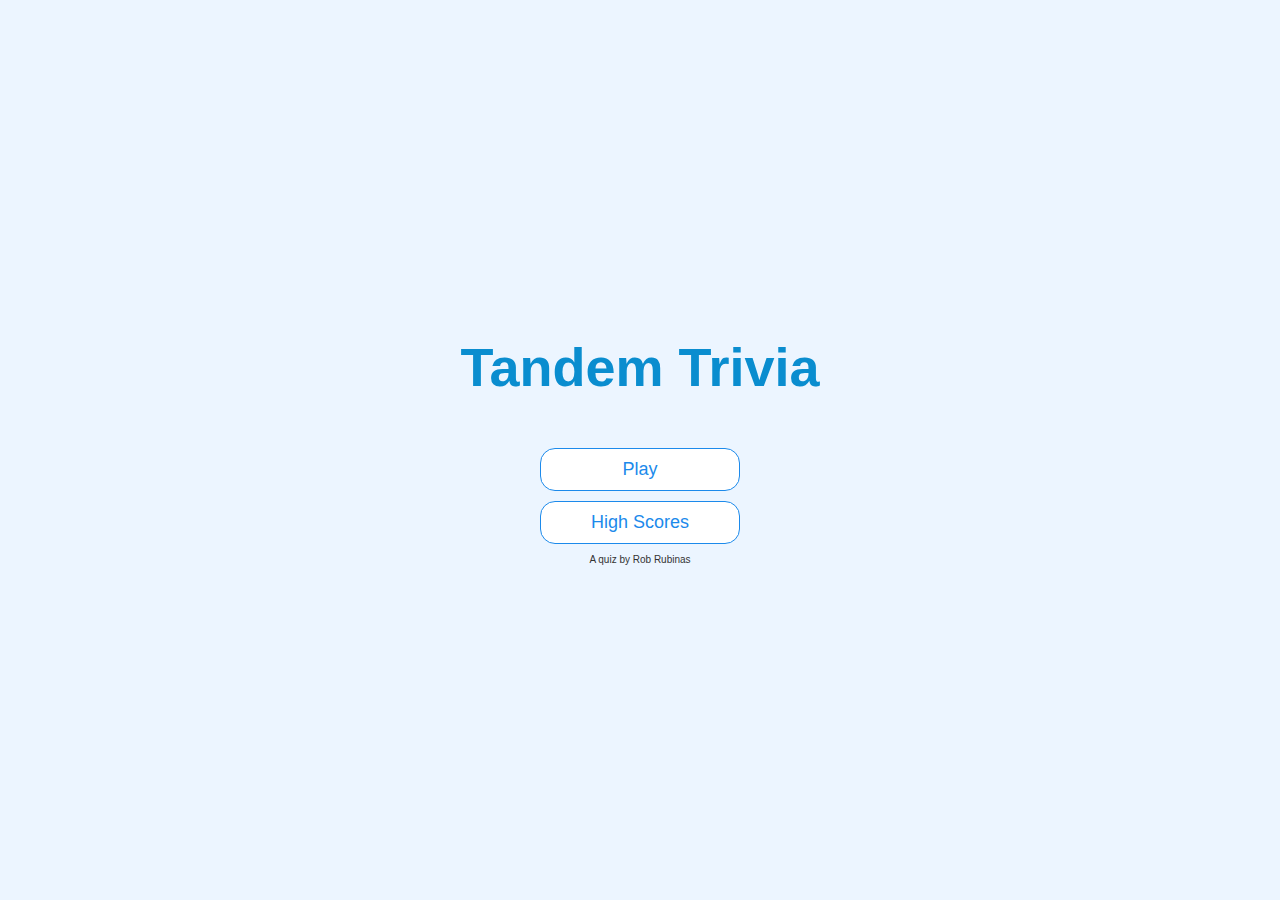
<file: index.html>
<!DOCTYPE html>
<html lang="en">
<head>
  <meta charset="UTF-8">
  <meta name="viewport" content="width=device-width, initial-scale=1.0">
  <meta http-equiv="X-UA-Compatible" content="ie=edge">
  <title>Tandem Trivia</title>
  <link rel="stylesheet" href="app.css">
  <link href="https://fonts.googleapis.com/css?family=Montserrat:400,600,700,800&display=swap" rel="stylesheet">
</head>
<body>
  <div class="container">
    <div id="home" class="flex-center flex-column">
      <h1>Tandem Trivia</h1>
      <a href="game.html" class="btn">Play</a>
      <a href="highscores.html" class="btn">High Scores</a>
      <p>A quiz by Rob Rubinas</p>
    </div>
  </div>
</body>
</html>
</file>
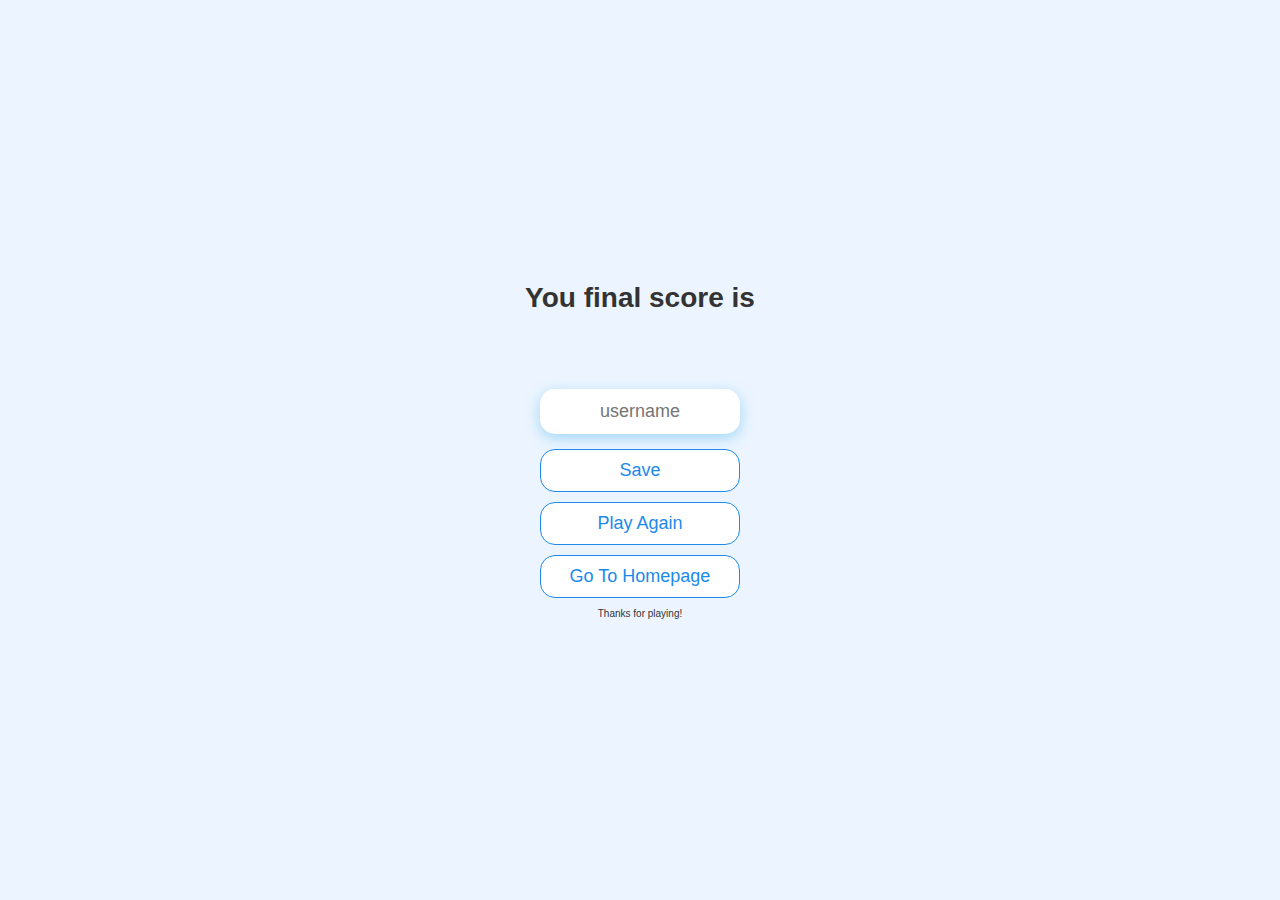
<file: end.html>
<!DOCTYPE html>
<html lang="en">
<head>
  <meta charset="UTF-8">
  <meta name="viewport" content="width=device-width, initial-scale=1.0">
  <meta http-equiv="X-UA-Compatible" content="ie=edge">
  <title>Tandem Trivia Results</title>
  <link rel="stylesheet" href="app.css">
</head>
<body>
  <div class="container">
    <div class="flex-center flex-column" id="end">
      <h3>You final score is</h3>
      <h1 id="final-score">Goodbye</h1>
      <form action="">
        <input type="text" name="username" id="username" placeholder="username">
        <button type="submit" class="btn" id="save-score-btn" onclick="saveHighScore(event)" disabled>Save</button>
      </form>
      <a href="game.html" class="btn">Play Again</a>
      <a href="index.html" class="btn">Go To Homepage</a>
      <p>Thanks for playing!</p>
    </div>
  </div>
  <script src="end.js"></script>
</body>
</html>
</file>
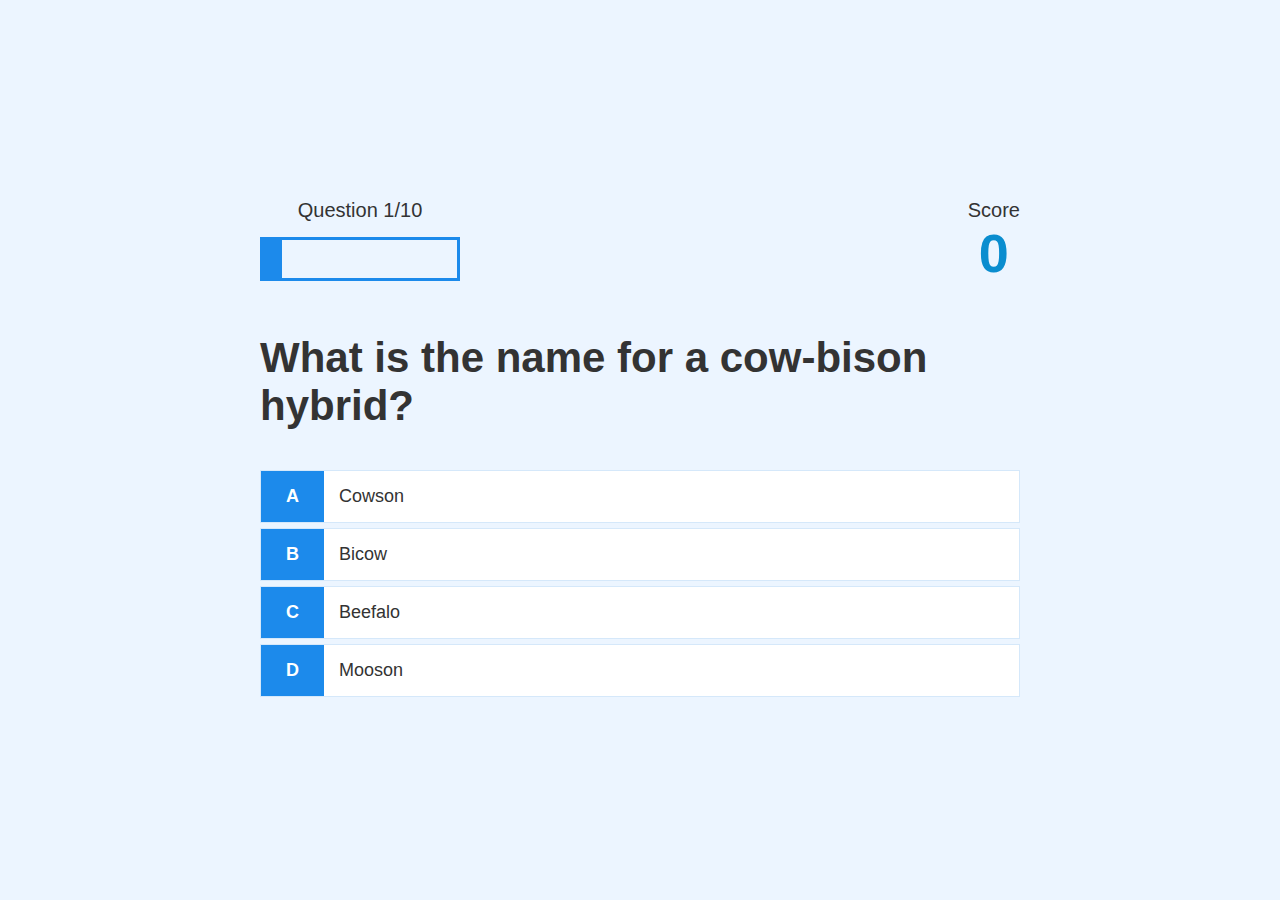
<file: game.html>
<!DOCTYPE html>
<html lang="en">
<head>
  <meta charset="UTF-8">
  <meta name="viewport" content="width=device-width, initial-scale=1.0">
  <meta http-equiv="X-UA-Compatible" content="ie=edge">
  <title>Tandem Trivia</title>
  <link rel="stylesheet" href="app.css">
  <link rel="stylesheet" href="game.css">
</head>
<body>
  <div class="container">
    <div id="loader"></div>
    <div id="game" class="justify-center flex-column hidden">
      <div id="hud">
        <div id="hud-item">
          <p class="hud-prefix" id="progress-text"></p>
          <div id="progress-bar">
            <div id="progress-bar-full"></div>
          </div>
        </div>
        <div id="hud-item">
          <p class="hud-prefix">Score</p>
          <h1 class="hud-main-text" id="score">0</h1>
        </div>
      </div>
      <h2 id="question"></h2>
      <div class="choice-container">
        <p class="choice-prefix">A</p>
        <p class="choice-text" data-number="1">Choice 1</p>
      </div>
      <div class="choice-container">
        <p class="choice-prefix">B</p>
        <p class="choice-text" data-number="2">Choice 2</p>
      </div>
      <div class="choice-container">
        <p class="choice-prefix">C</p>
        <p class="choice-text" data-number="3">Choice 3</p>
      </div>
      <div class="choice-container">
        <p class="choice-prefix">D</p>
        <p class="choice-text" data-number="4">Choice 4</p>
      </div>
    </div>
  </div>
  <script type="text/javascript" src="Apprentice_TandemFor400_Data.json"></script>
  <script src="game.js"></script>
</body>
</html>
</file>
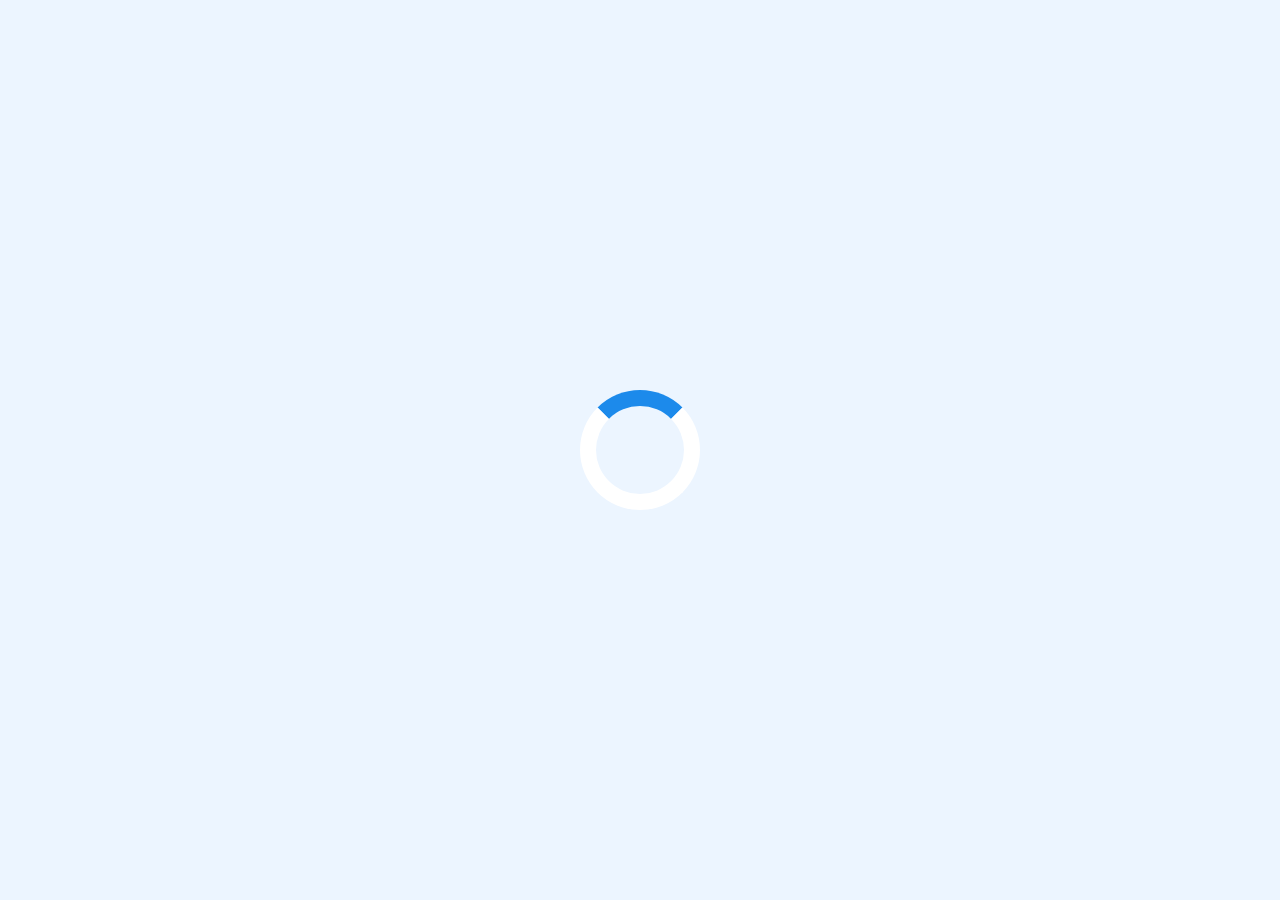
<file: gameOTD.html>
<!DOCTYPE html>
<html lang="en">
<head>
  <meta charset="UTF-8">
  <meta name="viewport" content="width=device-width, initial-scale=1.0">
  <meta http-equiv="X-UA-Compatible" content="ie=edge">
  <title>Tandem Trivia</title>
  <link rel="stylesheet" href="app.css">
  <link rel="stylesheet" href="game.css">
</head>
<body>
  <div class="container">
    <div id="loader"></div>
    <div id="game" class="justify-center flex-column hidden">
      <div id="hud">
        <div id="hud-item">
          <p class="hud-prefix" id="progress-text"></p>
          <div id="progress-bar">
            <div id="progress-bar-full"></div>
          </div>
        </div>
        <div id="hud-item">
          <p class="hud-prefix">Score</p>
          <h1 class="hud-main-text" id="score">0</h1>
        </div>
      </div>
      <h2 id="question"></h2>
      <div class="choice-container">
        <p class="choice-prefix">A</p>
        <p class="choice-text" data-number="1">Choice 1</p>
      </div>
      <div class="choice-container">
        <p class="choice-prefix">B</p>
        <p class="choice-text" data-number="2">Choice 2</p>
      </div>
      <div class="choice-container">
        <p class="choice-prefix">C</p>
        <p class="choice-text" data-number="3">Choice 3</p>
      </div>
      <div class="choice-container">
        <p class="choice-prefix">D</p>
        <p class="choice-text" data-number="4">Choice 4</p>
      </div>
    </div>
  </div>
  <script src="gameOTD.js"></script>
</body>
</html>
</file>
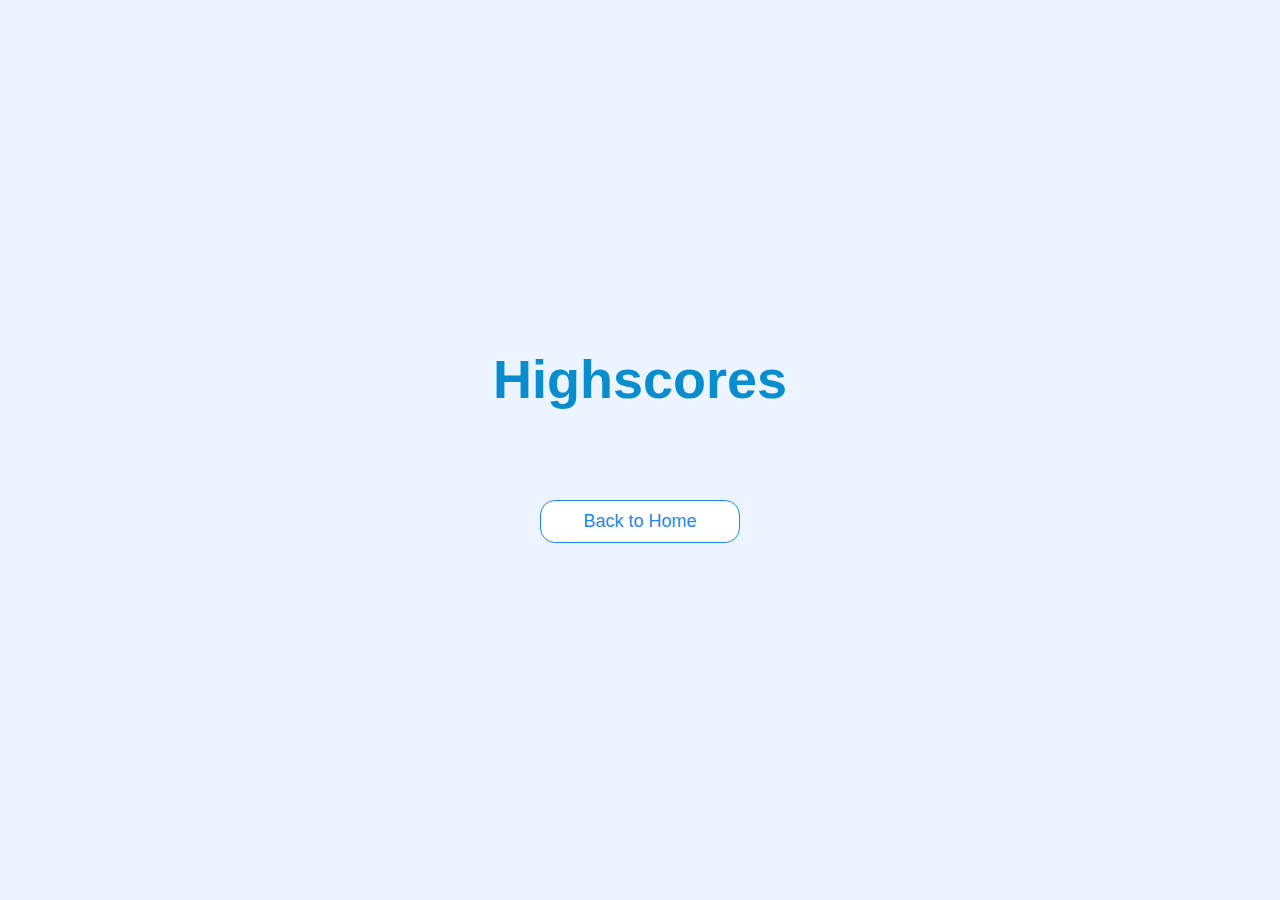
<file: highscores.html>
<!DOCTYPE html>
<html lang="en">
<head>
  <meta charset="UTF-8">
  <meta name="viewport" content="width=device-width, initial-scale=1.0">
  <meta http-equiv="X-UA-Compatible" content="ie=edge">
  <title>High Scores</title>
  <link rel="stylesheet" href="app.css">
  <link rel="stylesheet" href="highscores.css">
</head>
<body>
  <div class="container">
    <div class="flex-center flex-column" id="highscores">
      <h1>Highscores</h1>
      <ol id="highscores-list"></ol>
      <a href="index.html" class="btn">Back to Home</a>
    </div>
  </div>
  <script src="highscores.js"></script>
</body>
</html>
</file>
<file: app.css>
:root {
  background-color: #ecf5ff;
  font-size: 62.5%; /* sets the default font size 10px */
}

* {
  box-sizing: border-box; /* include the border width in the size of the box */
  font-family: Arial, Helvetica, sans-serif;
  margin: 0;
  padding: 0;
  color: #333;
}

/*Headers*/
h1,
h2,
h3,
h4 {
  margin-bottom: 1rem;
}

h1 {
  font-size: 5.4rem;
  color: #0a8dcf;
  margin-bottom: 5rem;
}

h1 > span {
  font-size: 2.4rem;
  font-weight: 800;
}

h2 {
  font-size: 4.2rem;
  margin-bottom: 4rem;
  font-weight: 700;
}

h3 {
  font-size: 2.8rem;
  font-weight: 600;
}

/* Containers */

.container {
  width: 100vw;
  height: 100vh;
  display: flex;
  justify-content: center;
  align-items: center;
  max-width: 80rem;
  margin: 0 auto;
  padding: 2rem;
}

.container > * {
  width: 100%;
}

.flex-column {
  display: flex;
  flex-direction: column;
}

.flex-center {
  justify-content: center;
  align-items: center;
}

.justify-center {
  justify-content: center;
}

.text-center {
  text-align: center;
}

.hidden {
  display: none;
}

/* Buttons */

.btn {
  font-size: 1.8rem;
  padding: 1rem 0;
  width: 20rem;
  text-align: center;
  border: 0.15rem solid #1c8aeb;
  margin-bottom: 1rem;
  text-decoration: none;
  color: #1c8aeb;
  background-color: #ffffff;
  border-radius: 15px;
}

.btn:hover {
  cursor: pointer;
  box-shadow: 0 0.4rem 1.4rem 0 #56b9eb80;
  transform: translateY(-0.1rem);
  transition: transform 150ms;
}

.btn[disabled]:hover {
  cursor: not-allowed;
  box-shadow: none;
  transform: none;
}

/* Forms */
form {
  width: 100%;
  display: flex;
  flex-direction: column;
  align-items: center;
}

input {
  margin: 1.5rem;
  height: 4.5rem;
  width: 20rem;
  border: none;
  border-radius: 15px;
  box-shadow: 0 0.4rem 1.4rem 0#56b9eb80;
  font-size: 1.8rem;
  text-align: center;
}
</file>
<file: game.css>
.choice-container {
  display: flex;
  margin-bottom: 0.5rem;
  width: 100%;
  font-size: 1.8rem;
  border: 0.1rem solid rgb(86, 165, 235, 0.25);
  background-color: white;
}

.choice-container:hover {
  cursor: pointer;
  box-shadow: 0 0.4rem 1.4rem 0 rgba(86, 185, 235, 0.5);
  transform: translateY(-0.1rem);
  transition: transform 150ms;
}


.choice-prefix {
  padding: 1.5rem 2.5rem;
  background-color: #1c8aeb;
  color: white;
  font-weight: 600;
}

.choice-text {
  padding: 1.5rem;
  width: 100%;
}

.correct {
  background-color: #5cb85c;
}

.incorrect {
  background-color: #d9534f;
}

/* HUD */
#hud {
  display: flex;
  justify-content: space-between;
}

.hud-prefix {
  text-align: center;
  font-size: 2rem;
}

.hud-main-text {
  text-align: center;
}

/* PROGRESS BAR */
#progress-bar {
  width: 20rem;
  height: 4.4rem;
  border: 0.3rem solid #1c8aeb;
  margin-top: 1.5rem;
}

#progress-bar-full {
  height: 3.8rem;
  background-color: #1c8aeb;
  width: 0%;
}

/* LOADER */
#loader {
  border: 16px solid white; /* Light grey */
  border-top: 16px solid #1c8aeb; /* Blue */
  border-radius: 50%;
  width: 120px;
  height: 120px;
  animation: spin 2s linear infinite;
}

@keyframes spin {
  0% { transform: rotate(0deg); }
  100% { transform: rotate(360deg); }
}
</file>
<file: highscores.css>
#highscores-list {
  
  padding-left: 0;
  margin-bottom: 4rem;
}

.highscore {
  font-size: 3rem;
  margin-bottom: 0.5rem;
}

.highscore:hover {
  transform: scale(1.25);
}
</file>
